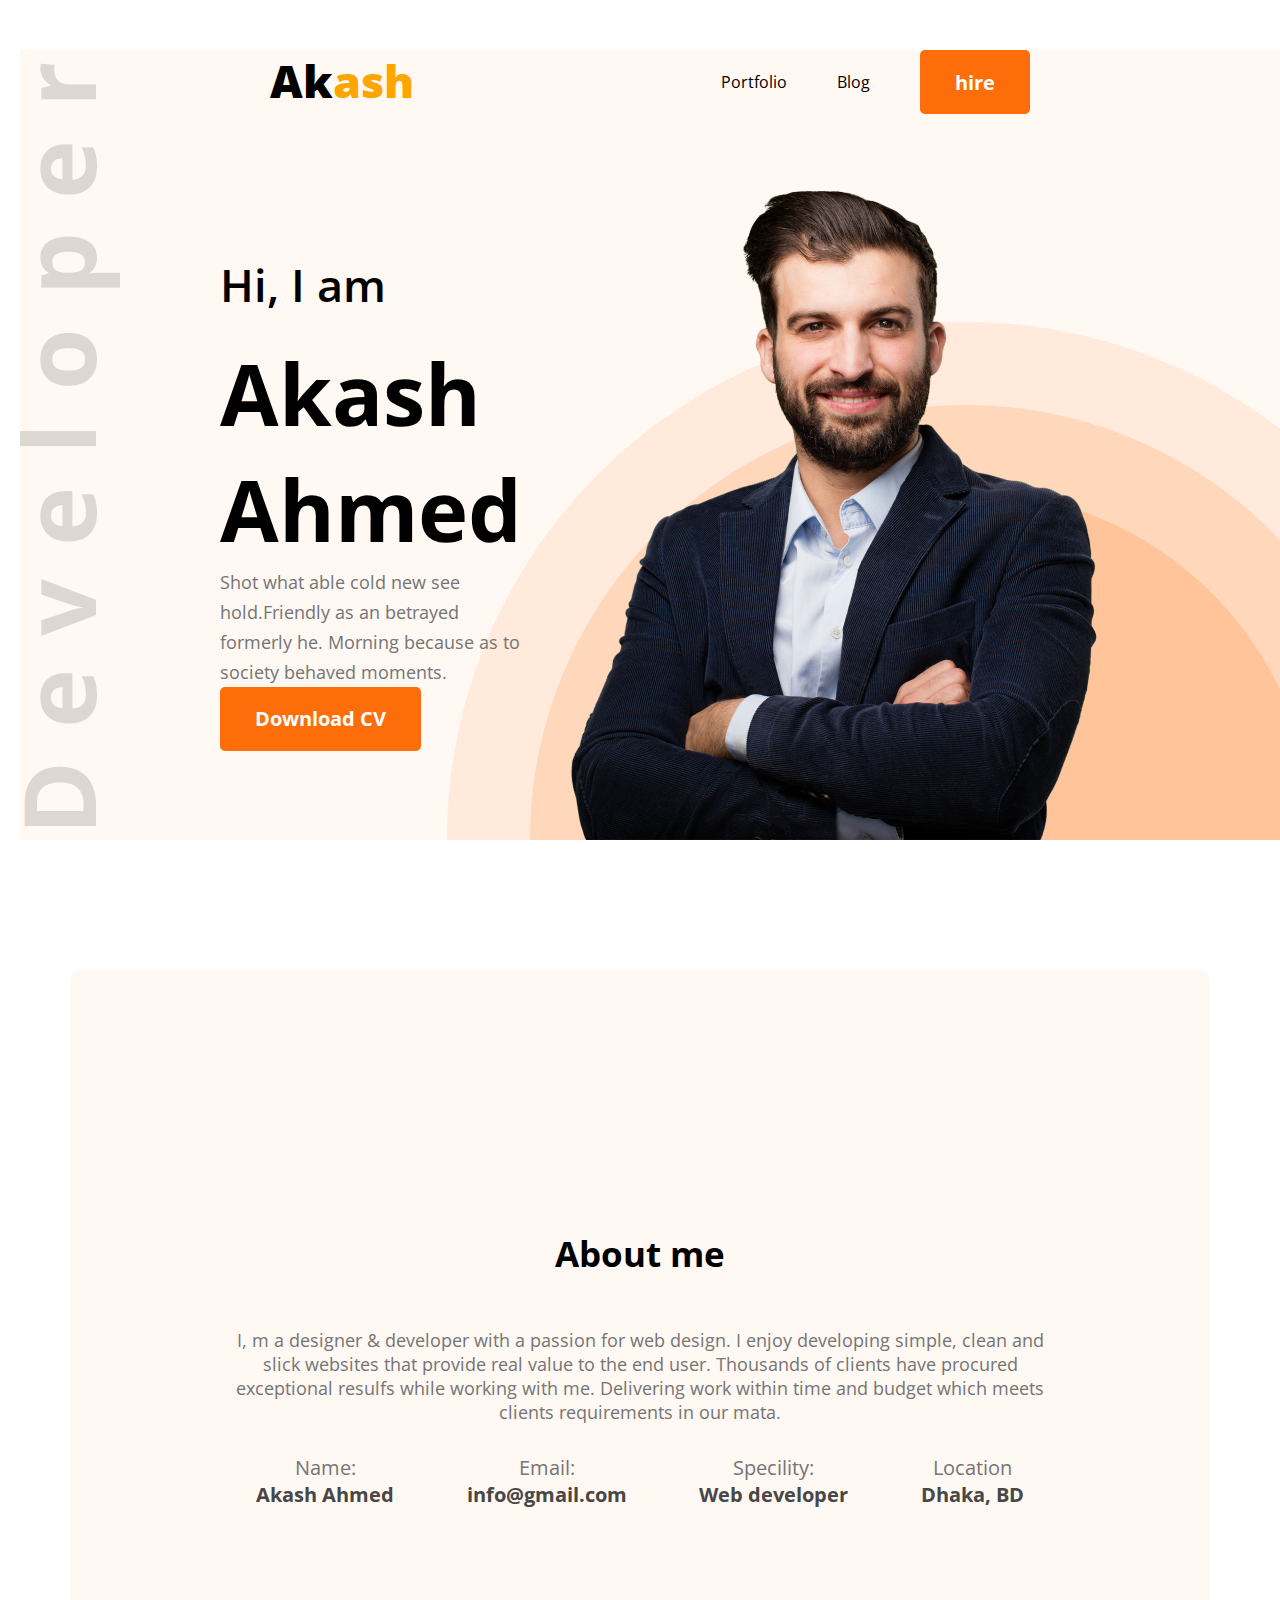
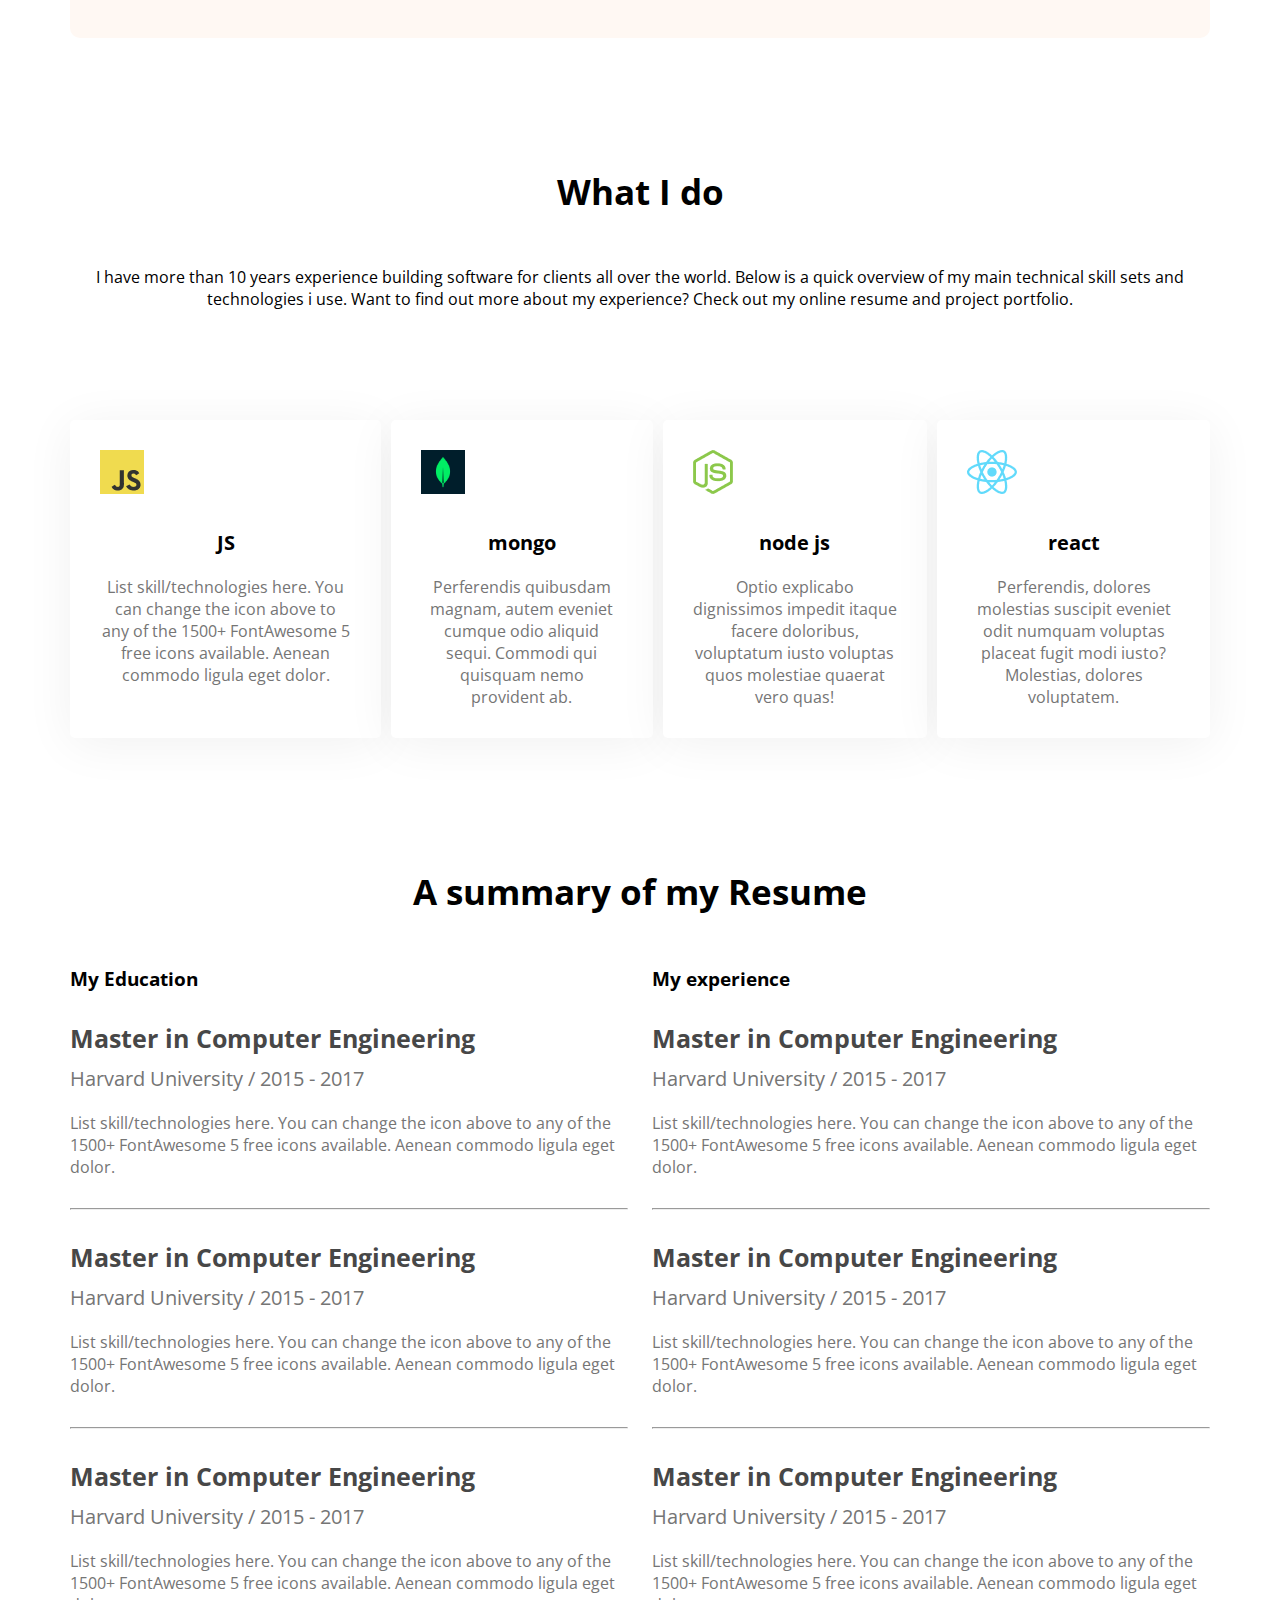
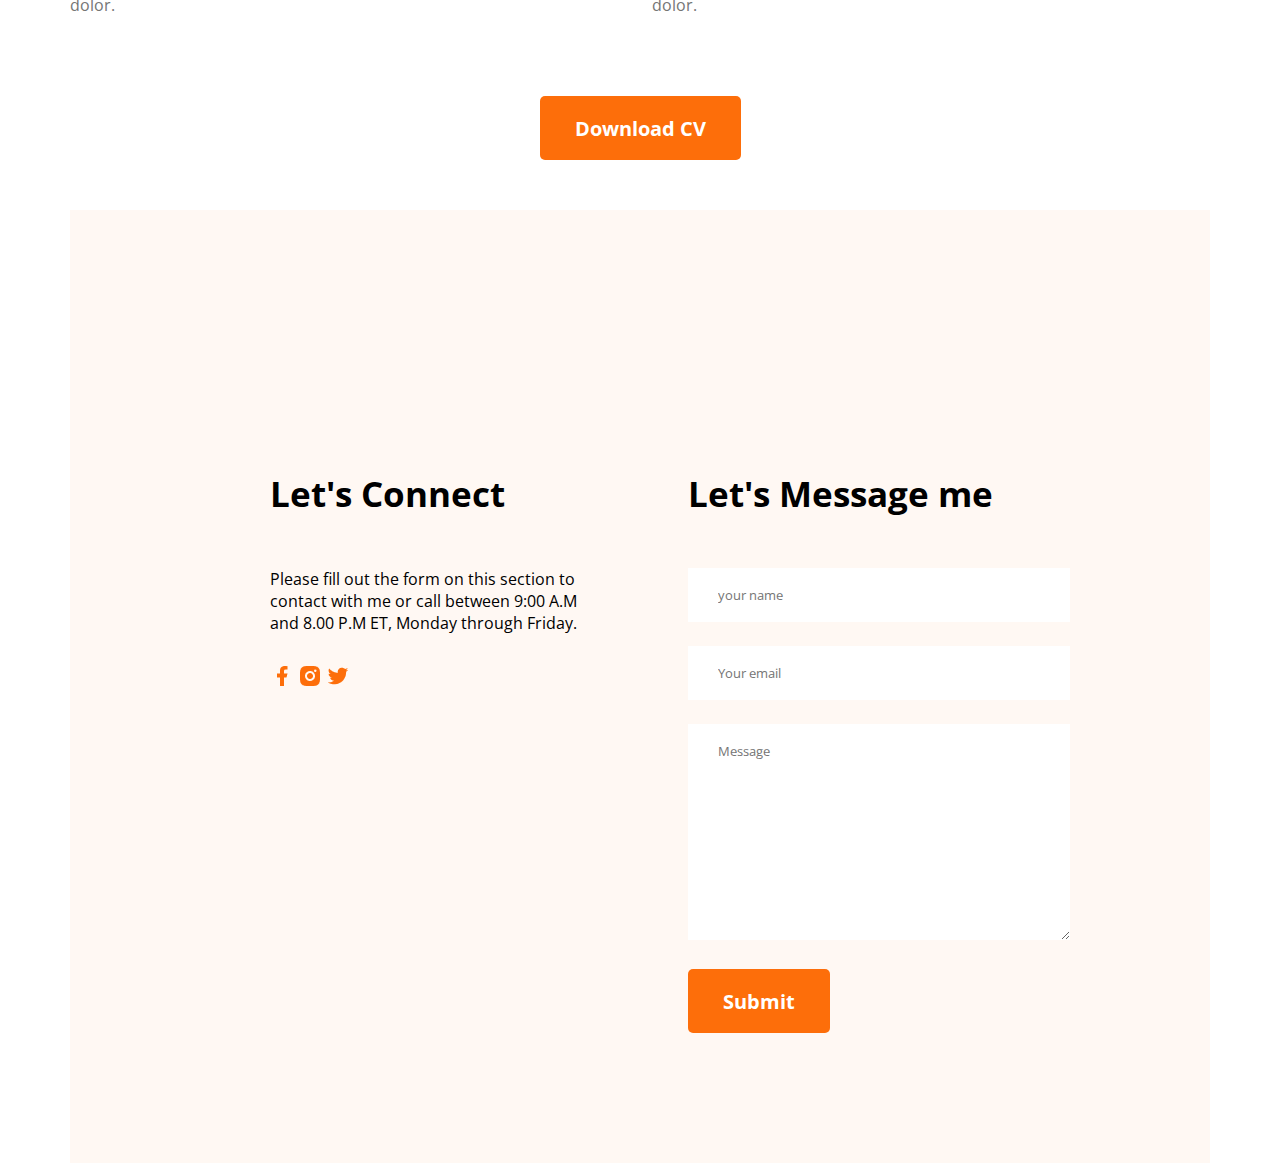
<file: index.html>
<!DOCTYPE html>
<html lang="en">

<head>
  <meta charset="UTF-8" />
  <meta http-equiv="X-UA-Compatible" content="IE=edge" />
  <meta name="viewport" content="width=device-width, initial-scale=1.0" />
  <title>developer portfolio</title>
  <link rel="stylesheet" href="portfolio.css" />
  <link rel="preconnect" href="https://fonts.googleapis.com" />
  <link rel="preconnect" href="https://fonts.gstatic.com" crossorigin />
  <link href="https://fonts.googleapis.com/css2?family=Open+Sans:ital@0;1&display=swap" rel="stylesheet" />
</head>

<body>
  <header class="header">
    <nav>
      <h2 class="nav-title">Ak<span class="text-primary">ash</span></h2>
      <ul>
        <li>Portfolio</li>
        <li>Blog</li>
        <li><button class="btn-primary">hire</button></li>
      </ul>
    </nav>
    <!-- Header banner -->
    <div class="banner">
      <div>
        <h3 class="banner-subtitle">Hi, I am</h3>
        <h1 class="banner-title">Akash Ahmed</h1>
        <p class="banner-des">
          Shot what able cold new see hold.Friendly as an betrayed formerly
          he. Morning because as to society behaved moments.
        </p>
        <button class="btn-primary">Download CV</button>
      </div>
      <img src="/images/hardy.png" alt="" />
    </div>
  </header>
  <main>
    <section class="about">
      <h3 class="section-title">About me</h3>
      <p class="about-description">
        I, m a designer & developer with a passion for web design. I enjoy
        developing simple, clean and slick websites that provide real value to
        the end user. Thousands of clients have procured exceptional resulfs
        while working with me. Delivering work within time and budget which
        meets clients requirements in our mata.
      </p>
      <div class="about-info-container">
        <div class="about-info">
          <p class="info-title">Name:</p>
          <p class="info-decsription">Akash Ahmed</p>
        </div>
        <div class="about-info">
          <p class="info-title">Email:</p>
          <p class="info-decsription">info@gmail.com</p>
        </div>
        <div class="about-info">
          <p class="info-title">Specility:</p>
          <p class="info-decsription">Web developer</p>
        </div>
        <div class="about-info">
          <p class="info-title">Location</p>
          <p class="info-decsription">Dhaka, BD</p>
        </div>
      </div>
    </section>
    <!-- what i do section -->

    <section class="what-i-do">
      <h3 class="section-title">What I do</h3>
      <p class="exp-des">I have more than 10 years experience building software for clients all over the world. Below is
        a quick
        overview of my main technical skill sets and technologies i use. Want to find out more about my experience?
        Check out my online resume and project portfolio.</p>
      <div class="skills-container">
        <div class="skill">
          <img src="/images/icons/js.png" alt="JS">
          <p class="skill-title">JS</p>
          <p class="skill-description">List skill/technologies here. You can change the icon above to any of the 1500+
            FontAwesome 5 free icons available. Aenean commodo ligula eget dolor.</p>
        </div>
        <div class="skill">
          <img src="/images/icons/mongo.png" alt="">
          <p class="skill-title">mongo</p>
          <p class="skill-description">Perferendis quibusdam magnam, autem eveniet cumque odio aliquid sequi. Commodi
            qui quisquam nemo provident ab.</p>
        </div>
        <div class="skill">
          <img src="/images/icons/nodejs.png" alt="">
          <p class="skill-title">node js</p>
          <p class="skill-description">Optio explicabo dignissimos impedit itaque facere doloribus, voluptatum iusto
            voluptas quos molestiae quaerat vero quas!</p>
        </div>
        <div class="skill">
          <img src="/images/icons/react.png" alt="">
          <p class="skill-title">react</p>
          <p class="skill-description">Perferendis, dolores molestias suscipit eveniet odit numquam voluptas placeat
            fugit modi iusto? Molestias, dolores voluptatem.</p>
        </div>
      </div>
    </section>
    <!-- resume section -->
    <section class="resume">
      <h3 class="section-title">A summary of my Resume</h3>
      <div class="resume-content">
        <div>
          <h3 class="resume-title">My Education</h3>
          <div class="resume-item">
            <div>
              <h4 class="title">Master  in Computer Engineering</h4>
              <h5 class="sub-title">Harvard University / 2015 - 2017</h5>
              <p class="description">List skill/technologies here. You can change the icon above
                to any of the 1500+ FontAwesome 5 free icons available. Aenean commodo ligula eget dolor.</p>
            </div>
          </div>
          <hr>
          <div class="resume-item">
            <div>
              <h4 class="title">Master in Computer Engineering</h4>
              <h5 class="sub-title">Harvard University / 2015 - 2017</h5>
              <p class="description">List skill/technologies here. You can change the icon above
                to any of the 1500+ FontAwesome 5 free icons available. Aenean commodo ligula eget dolor.</p>
            </div>
          </div>
          <hr>
          <div class="resume-item">
            <div>
              <h4 class="title">Master in Computer Engineering</h4>
              <h5 class="sub-title">Harvard University / 2015 - 2017</h5>
              <p class="description">List skill/technologies here. You can change the icon above
                to any of the 1500+ FontAwesome 5 free icons available. Aenean commodo ligula eget dolor.</p>
            </div>
          </div>

        </div>
        <div>
          <h3 class="resume-title">My experience</h3>
          <div class="resume-item">
            <div>
              <h4 class="title">Master in Computer Engineering</h4>
              <h5 class="sub-title">Harvard University / 2015 - 2017</h5>
              <p class="description">List skill/technologies here. You can change the icon above
                to any of the 1500+ FontAwesome 5 free icons available. Aenean commodo ligula eget dolor.</p>
            </div>
          </div>
          <hr>
          <div class="resume-item">
            <div>
              <h4 class="title">Master in Computer Engineering</h4>
              <h5 class="sub-title">Harvard University / 2015 - 2017</h5>
              <p class="description">List skill/technologies here. You can change the icon above
                to any of the 1500+ FontAwesome 5 free icons available. Aenean commodo ligula eget dolor.</p>
            </div>
          </div>
          <hr>
          <div class="resume-item">
            <div>
              <h4 class="title">Master in Computer Engineering</h4>
              <h5 class="sub-title">Harvard University / 2015 - 2017</h5>
              <p class="description">List skill/technologies here. You can change the icon above
                to any of the 1500+ FontAwesome 5 free icons available. Aenean commodo ligula eget dolor.</p>
            </div>
          </div>

        </div>

      </div>
      <div class="resume-button">
        <button class="btn-primary">Download CV</button>
      </div>
    </section>
    <!-- contact section -->
    <section class="contact">
      <div>
        <h3 class="section-title">Let's Connect</h3>
        <p class="section-description">Please fill out the form on this section to contact with me or call between 9:00
          A.M and 8.00 P.M ET, Monday through Friday.</p>
        <a href="">
          <img src="/images/icons/facebook.png" alt="">
        </a>
        <a href="">
          <img src="/images/icons/insta.png" alt="">
        </a>
        <a href="">
          <img src="/images/icons/twitter.png" alt="">
        </a>
      </div>
      <div>
        <h3 class="section-title">Let's Message me</h3>
        <form action="">
          <input type="text" name="" id="" placeholder="your name">
          <input type="email" name="" id="" placeholder="Your email">
          <textarea name="" id="" cols="30" rows="10" placeholder="Message"></textarea>
          <input class="btn-primary" type="submit" value="Submit">
        </form>
      </div>
    </section>
  </main>
  <footer></footer>
</body>

</html
</file>
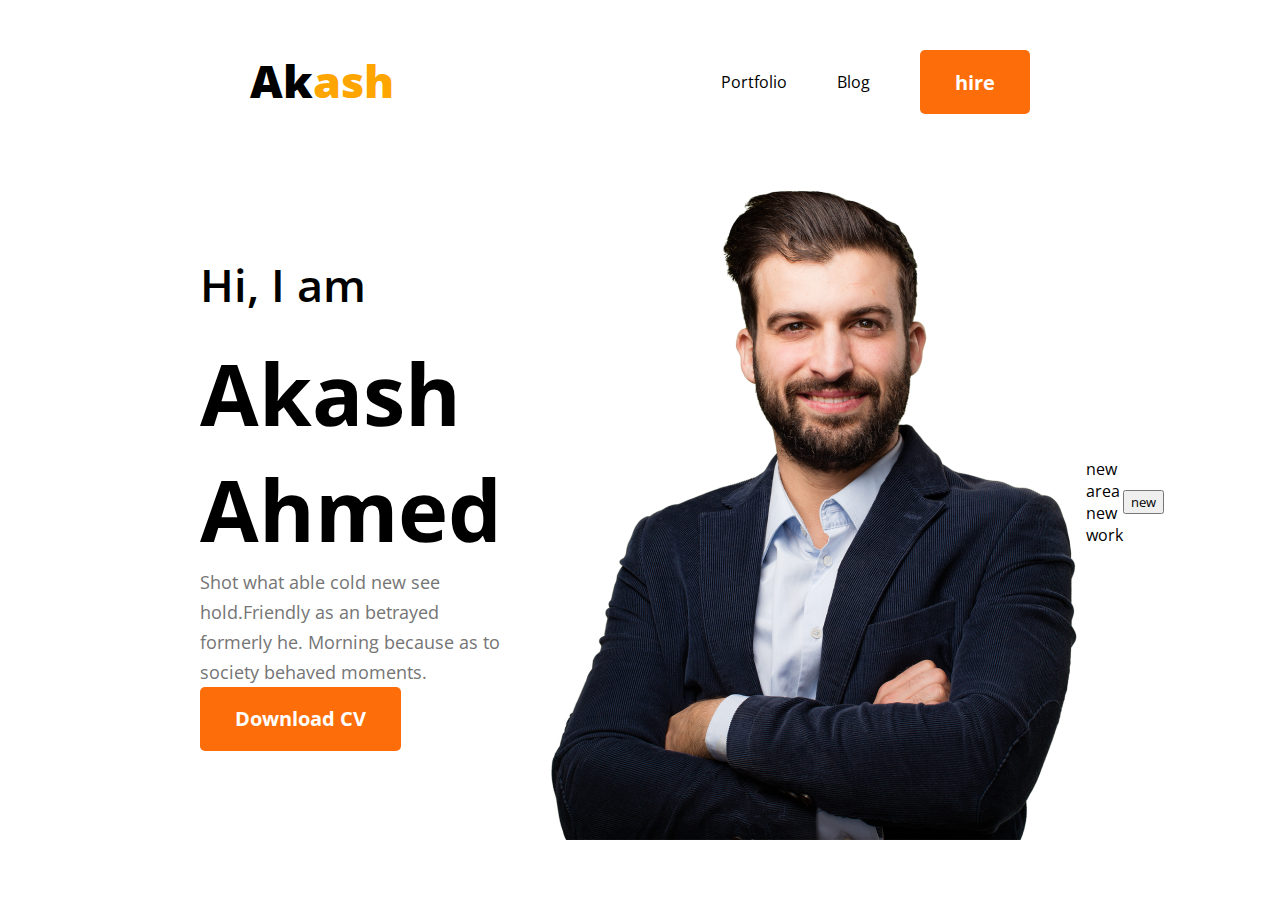
<file: Developer-Protfolio-main/index.html>
<!DOCTYPE html>
<html lang="en">
  <head>
    <meta charset="UTF-8" />
    <meta http-equiv="X-UA-Compatible" content="IE=edge" />
    <meta name="viewport" content="width=device-width, initial-scale=1.0" />
    <title>developer portfolio</title>
    <link rel="stylesheet" href="/portfolio.css" />
    <link rel="preconnect" href="https://fonts.googleapis.com" />
    <link rel="preconnect" href="https://fonts.gstatic.com" crossorigin />
    <link
      href="https://fonts.googleapis.com/css2?family=Open+Sans:ital@0;1&display=swap"
      rel="stylesheet"
    />
  </head>
  <body>
    <header>
      <nav>
        <h2 class="nav-title">Ak<span class="text-primary">ash</span></h2>
        <ul>
          <li>Portfolio</li>
          <li>Blog</li>
          <li><button class="btn-primary">hire</button></li>
        </ul>
      </nav>
      <!-- Header banner -->
      <div class="banner">
        <div>
          <h3 class="banner-subtitle">Hi, I am</h3>
          <h1 class="banner-title">Akash Ahmed</h1>
          <p class="banner-des">
            Shot what able cold new see hold.Friendly as an betrayed formerly
            he. Morning because as to society behaved moments.
          </p>
          <button class="btn-primary">Download CV</button>
        </div>
        <img src="/images/hardy.png" alt="" />
        <p>new area new work</p>
        <button>new
          
        </button>
      </div>
    </header>
    <main></main>
    <footer></footer>
  </body>
</html>
</file>
<file: portfolio.css>
* {
  margin: 0;
  font-family: "Open Sans", sans-serif;
}

.text-primary {
  color: orange;
}

.section {
  margin-top: 130px;
}

/* header and navigation style */
.header {
  background: #fff8f3;
  background-image: url("/images/header_bg.png"), url("/images/developer.png");
  background-repeat: no-repeat;
  background-position: bottom right, left;
  margin-left: 20px;
}

nav {
  display: flex;
  justify-content: space-between;
  margin: 50px 250px;
}

nav ul {
  display: flex;
  align-items: center;
}

.nav-title {
  font-weight: 800;
  font-size: 45px;
}

nav li {
  list-style: none;
  margin-left: 50px;
}

.btn-primary {
  height: 64px;
  border-radius: 5px;
  background: #fd6e0a;
  color: #ffffff;
  font-size: 20px;
  font-weight: 700;
  border: 0;
  padding: 18px 35px;
}

/* banner style */
.banner {
  margin: 0 200px;
  display: flex;
  align-items: center;
}

.banner-title {
  font-weight: 700;
  font-size: 85px;
}

.banner-subtitle {
  font-weight: 600;
  font-size: 45px;
  margin-bottom: 20px;
}

.banner-des {
  font-weight: 400;
  font-size: 18px;
  line-height: 30px;
  color: #757575;
}

/* main section */
main {
  max-width: 1140px;
  margin: 0 auto;
}

/* about section */
.about {
  margin-top: 130px;
  background: #fff8f3;
  border-radius: 10px;
  padding: 130px 150px;
  text-align: center;
}

.section-title {
  font-family: "Open Sans";
  font-style: normal;
  margin-bottom: 50px;
  font-weight: 700;
  font-size: 35px;
  line-height: 48px;
}

.about-description {
  color: #757575;
  font-size: 18px;
  margin-bottom: 30px;
}

.about-info-container {
  display: flex;
  justify-content: space-around;
  text-align: center;
}

.info-title {}

.about .info-title {
  font-size: 20px;
  color: #757575;
}

.info-decsription {
  font-weight: 700;
  font-size: 20px;
  color: #474747;
}

/* What i do styles */
.what-i-do, {

  border-radius: 10px;
  padding: 130px 150px;

}

/* section title */
.section-title {
  text-align: center;
  font-weight: 700;
  font-size: 35px;
  margin-bottom: 30px 30px;
  margin-top: 130px;
}

.skills-container {
  display: flex;
  justify-content: space-around;
  padding-top: 110px;

  gap: 10px;

}

.skill-title {
  font-family: 'Open Sans';
  font-style: normal;
  font-weight: 700;
  font-size: 20px;
  line-height: 27px;
  text-align: center;
  margin-top: 30px;
  margin-bottom: 20px;
}

.skill {
  background: #ffffff;
  box-shadow: 0px 6px 50px rgba(0, 0, 0, 0.06);
  border-radius: 5px;
  padding: 30px;
}

.skill-description {
  font-size: 16px;
  color: #757575;
  text-align: center;

}

.exp-des {
  text-align: center;
}

/* resume style  */
.resume-content {
  display: flex;
  gap: 24px;
}

.resume .title {
  font-weight: 700;
  font-size: 25px;
  color: #474747;
  margin-bottom: 10px;
}

.resume .sub-title {

  font-weight: 400;
  font-size: 20px;
  margin-bottom: 20px;
  color: #757575;
}

.resume .description {
  font-weight: 400;
  font-size: 16px;
  color: #757575;

}

.resume-item {
  margin-top: 30px;
  margin-bottom: 30px;
}

.resume-button {
  margin-top: 50px;
  text-align: center;
  margin-bottom: 50px;
}

/* contact style */

.contact {
  display: flex;
  gap: 100px;
  background: #FFF8F3;
  padding: 130px 200px;
}

.contact .section-title {
  text-align: left;
}

.contact input[type="text"], input[type="email"], textarea {
  margin-bottom: 24px;
  border: 0;
  width: 100%;
  padding: 18px 30px;

}

.section-description {
  margin-bottom: 30px;
}

.contact a {
  text-decoration: none;
}
</file>
